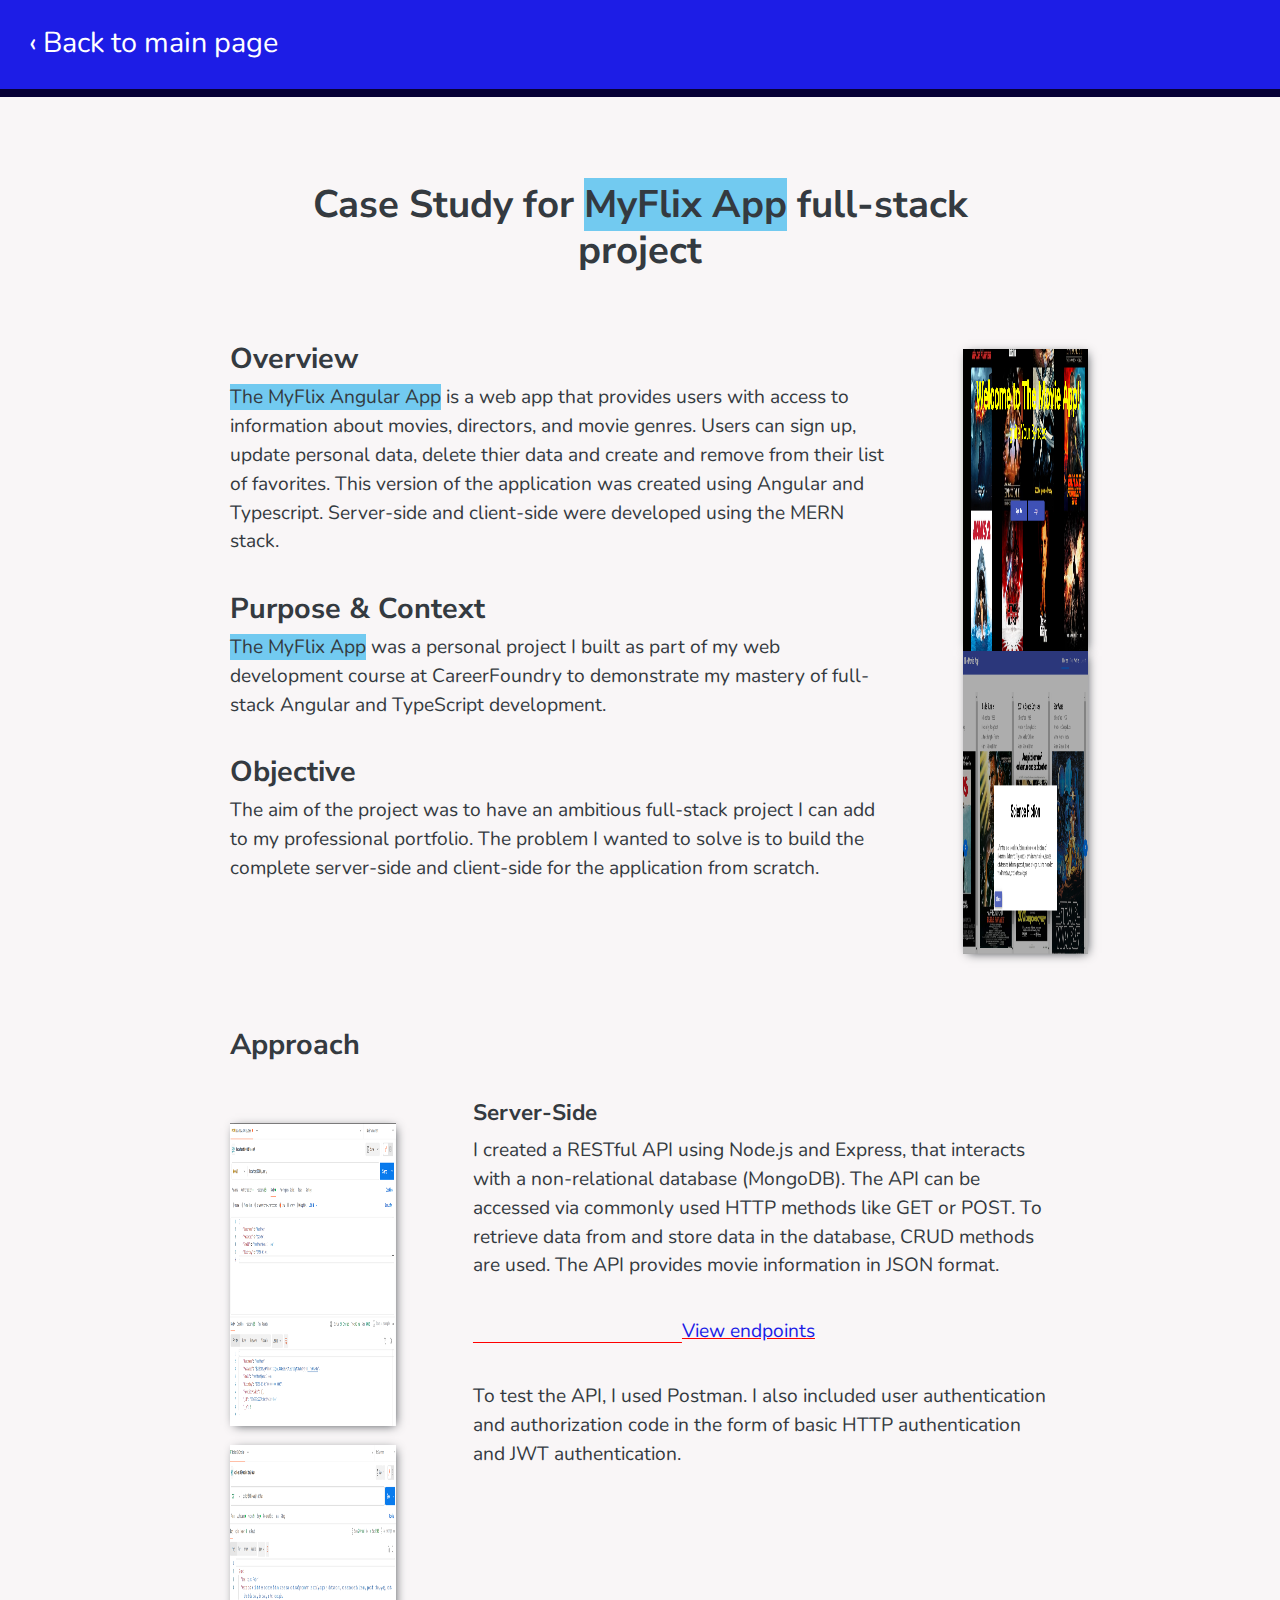
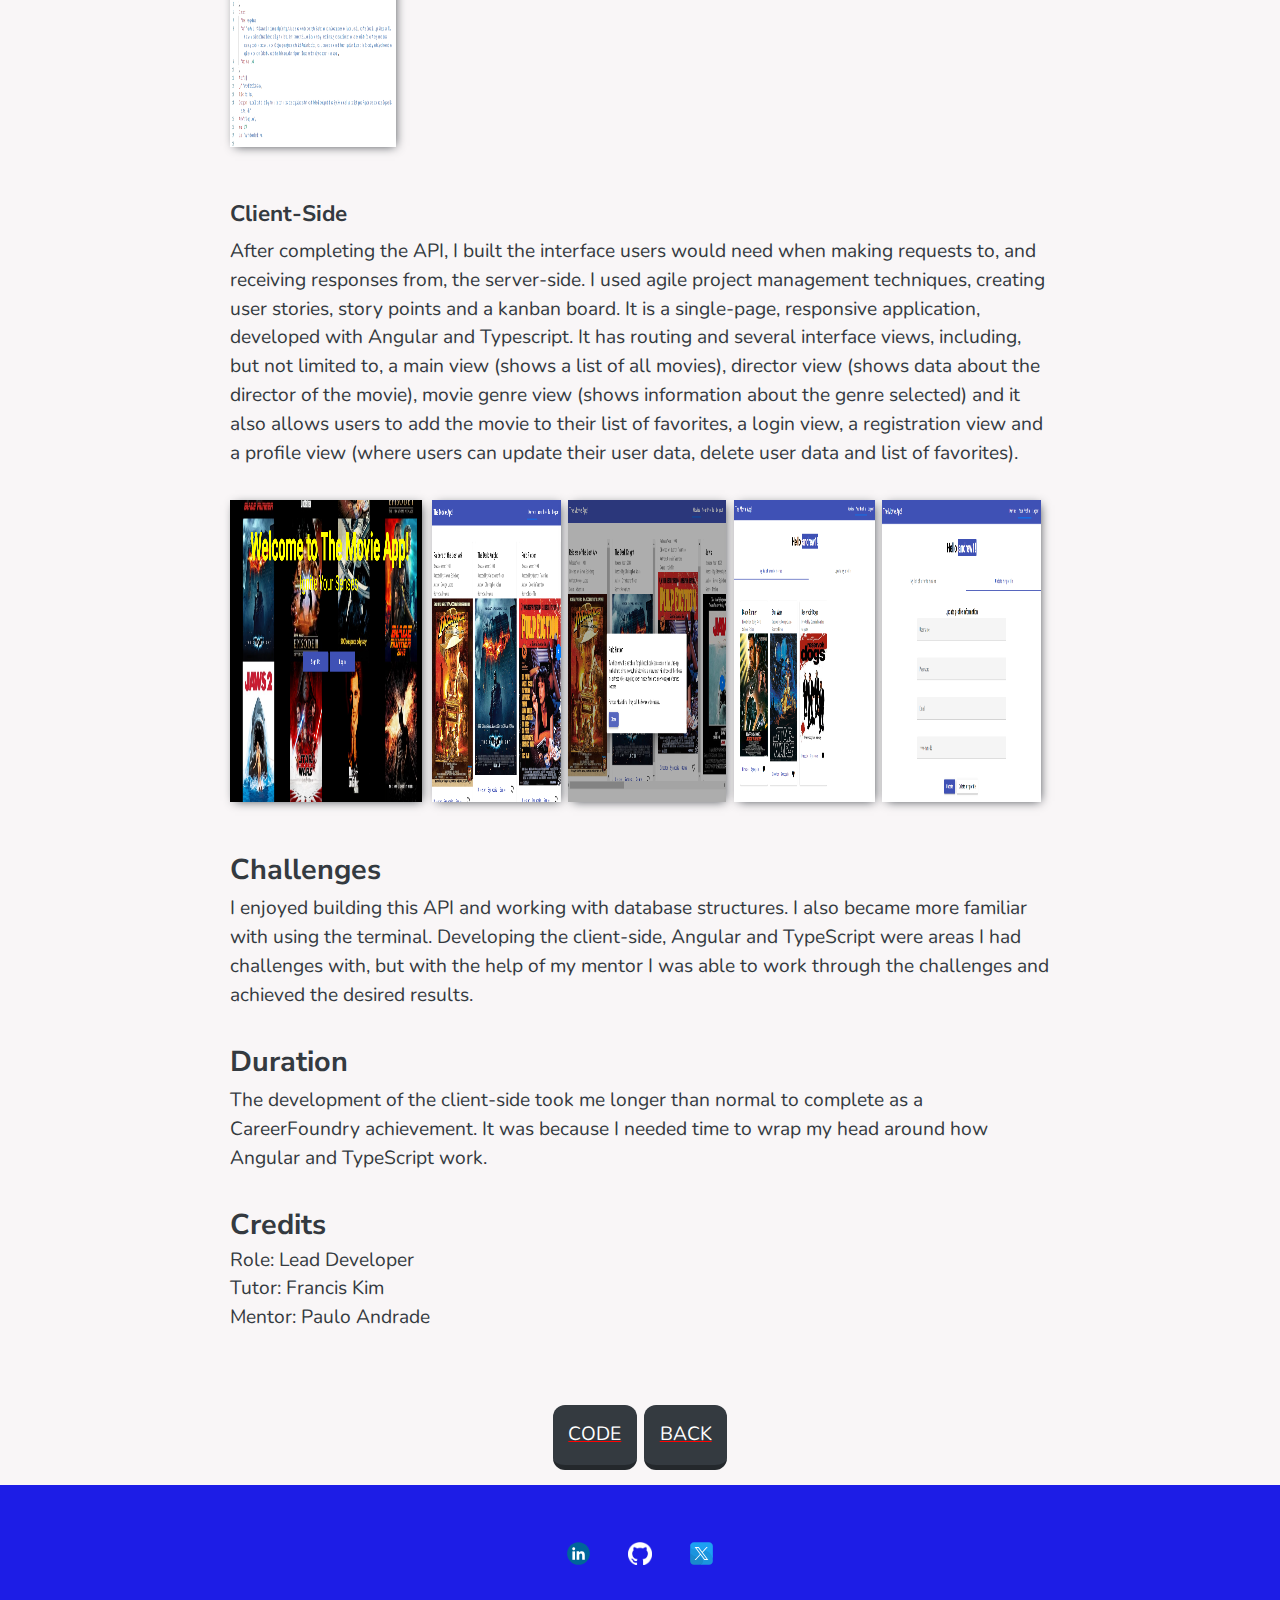
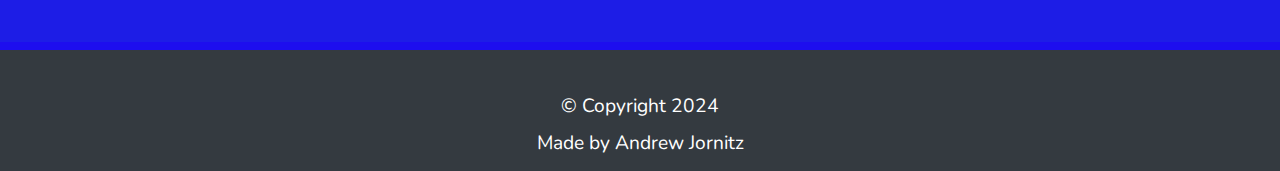
<file: angularcase.html>
<!DOCTYPE html>
<html lang="en">
  <head>
    <meta charset="UTF-8" />
    <meta name="viewport" content="width=device-width, initial-scale=1.0" />
    <meta
      name="description"
      content="Comprehensive case study for the Angular Myflix app movie app project"
    />
    <link
      rel="shortcut icon"
      type="image/png"
      href="assets/mepic2.jpg"
      sizes="32x32"
    />
    <link
      href="https://fonts.googleapis.com/css2?family=Nunito&display=swap"
      rel="stylesheet"
    />
    <link
      href="https://fonts.googleapis.com/css2?family=Nunito&family=Nunito+Sans&display=swap"
      rel="stylesheet"
    />
    <link
      href="https://fonts.googleapis.com/icon?family=Material+Icons"
      rel="stylesheet"
    />
    <link rel="stylesheet" href="css/style.production.css" />
    <title>Case Study The Movie App App</title>
  </head>

  <body class="case-body">
    <header class="case-header">
      <a href="index.html" class="back-link">&#8249; Back to main page</a>
    </header>
    <div class="case-study" id="case-start">
      <h1>
        Case Study for
        <span class="movieapp-style">MyFlix App</span> full-stack project
      </h1>
      <div class="intro">
        <div class="intro-content">
          <h2>Overview</h2>
          <p>
            <span class="movieapp-style">The MyFlix Angular App</span>
            is a web app that provides users with access to information about
            movies, directors, and movie genres. Users can sign up, update
            personal data, delete thier data and create and remove from their
            list of favorites. This version of the application was created using
            Angular and Typescript. Server-side and client-side were developed
            using the MERN stack.
          </p>
          <br />
          <h2>Purpose &amp; Context</h2>
          <p>
            <span class="movieapp-style">The MyFlix App</span> was a personal
            project I built as part of my web development course at
            CareerFoundry to demonstrate my mastery of full-stack Angular and
            TypeScript development.
          </p>
          <br />
          <h2>Objective</h2>
          <p>
            The aim of the project was to have an ambitious full-stack project I
            can add to my professional portfolio. The problem I wanted to solve
            is to build the complete server-side and client-side for the
            application from scratch.
          </p>
        </div>
        <div class="intro-img">
          <img src="assets/myflixlogin.png" alt="screenshot of movie list" />
          <img src="assets/myflixgenre.png" alt="screenshot of movie genre" />
        </div>
      </div>
      <h2 class="approach-title">Approach</h2>
      <div class="server-side">
        <div class="server-content">
          <h3>Server-Side</h3>
          <p>
            I created a RESTful API using Node.js and Express, that interacts
            with a non-relational database (MongoDB). The API can be accessed
            via commonly used HTTP methods like GET or POST. To retrieve data
            from and store data in the database, CRUD methods are used. The API
            provides movie information in JSON format.
          </p>
          <br />
          <p>
            <a
              href="https://github.com/Vanuck/themovieapp-client/blob/main/README.md#endpoints"
              class="endpoint-link"
              target="_blank"
            >
              <span class="material-icons arrow-right"> arrow_right </span
              ><span>View endpoints</span></a
            >
          </p>
          <br />
          <p>
            To test the API, I used Postman. I also included user authentication
            and authorization code in the form of basic HTTP authentication and
            JWT authentication.
          </p>
        </div>
        <div class="server-img">
          <img
            src="assets/passwordhashed.png"
            alt="screenshot of password hashed test"
          />
          <img
            src="assets/getmoviebytitle.png"
            alt="screenshot of get movie by title test"
          />
        </div>
      </div>
      <div class="client-side">
        <div class="client-content">
          <h3>Client-Side</h3>
          <p>
            After completing the API, I built the interface users would need
            when making requests to, and receiving responses from, the
            server-side. I used agile project management techniques, creating
            user stories, story points and a kanban board. It is a single-page,
            responsive application, developed with Angular and Typescript. It
            has routing and several interface views, including, but not limited
            to, a main view (shows a list of all movies), director view (shows
            data about the director of the movie), movie genre view (shows
            information about the genre selected) and it also allows users to
            add the movie to their list of favorites, a login view, a
            registration view and a profile view (where users can update their
            user data, delete user data and list of favorites).
          </p>
        </div>
        <div class="client-img">
          <div>
            <img src="assets/myflixlogin.png" alt="screenshot of login view" />
          </div>
          <div>
            <img
              src="assets/myflixmain.png"
              alt="screenshot of main page view"
            />
          </div>
          <div>
            <img
              src="assets/myflixsynopsis.png"
              alt="screenshot of movie synopsis view"
            />
          </div>
          <div>
            <img
              src="assets/myflixfavs.png"
              alt="screenshot of movie favourites view"
            />
          </div>
          <div>
            <img
              src="assets/myflixupdateprofile.png"
              alt="screenshot of profile view"
            />
          </div>
        </div>
      </div>
      <div class="challenges">
        <h2>Challenges</h2>
        <p>
          I enjoyed building this API and working with database structures. I
          also became more familiar with using the terminal. Developing the
          client-side, Angular and TypeScript were areas I had challenges with,
          but with the help of my mentor I was able to work through the
          challenges and achieved the desired results.
        </p>
      </div>
      <div class="duration">
        <h2>Duration</h2>
        <p>
          The development of the client-side took me longer than normal to
          complete as a CareerFoundry achievement. It was because I needed time
          to wrap my head around how Angular and TypeScript work.
        </p>
      </div>
      <div class="credits">
        <h2>Credits</h2>
        <ul>
          <li>Role: Lead Developer</li>
          <li>Tutor: Francis Kim</li>
          <li>Mentor: Paulo Andrade</li>
        </ul>
      </div>
    </div>
    <div class="project-links">
      <a href="https://github.com/Vanuck/myFlix-Angular-client" target="_blank"
        >Code</a
      >
      <!-- <a href="https://the-top-movie-app.netlify.app/" target="_blank">Demo</a -->
      <a href="index.html" target="_blank">Back</a>
    </div>

    <section class="social case-social">
      <ul>
        <li>
          <a href="https://www.linkedin.com/in/andrewjornitz/" target="_blank"
            ><img src="assets/linkedin.svg" alt="linkedin icon"
          /></a>
        </li>
        <li>
          <a href="https://github.com/Vanuck" target="_blank"
            ><img src="assets/github-mark-white.png" alt="github icon"
          /></a>
        </li>
        <li>
          <a href="https://twitter.com/Ymediocr1ty/" target="_blank"
            ><img src="assets/xlogo.svg" alt="twitter icon"
          /></a>
        </li>
      </ul>
    </section>
    <footer class="case-footer">
      <p class="credit">&copy; Copyright 2024</p>
      <p>Made by Andrew Jornitz</p>
      <a href="#case-start"
        ><span class="material-icons arrow-up"> keyboard_arrow_up </span></a
      >
    </footer>
  </body>
</html>
</file>
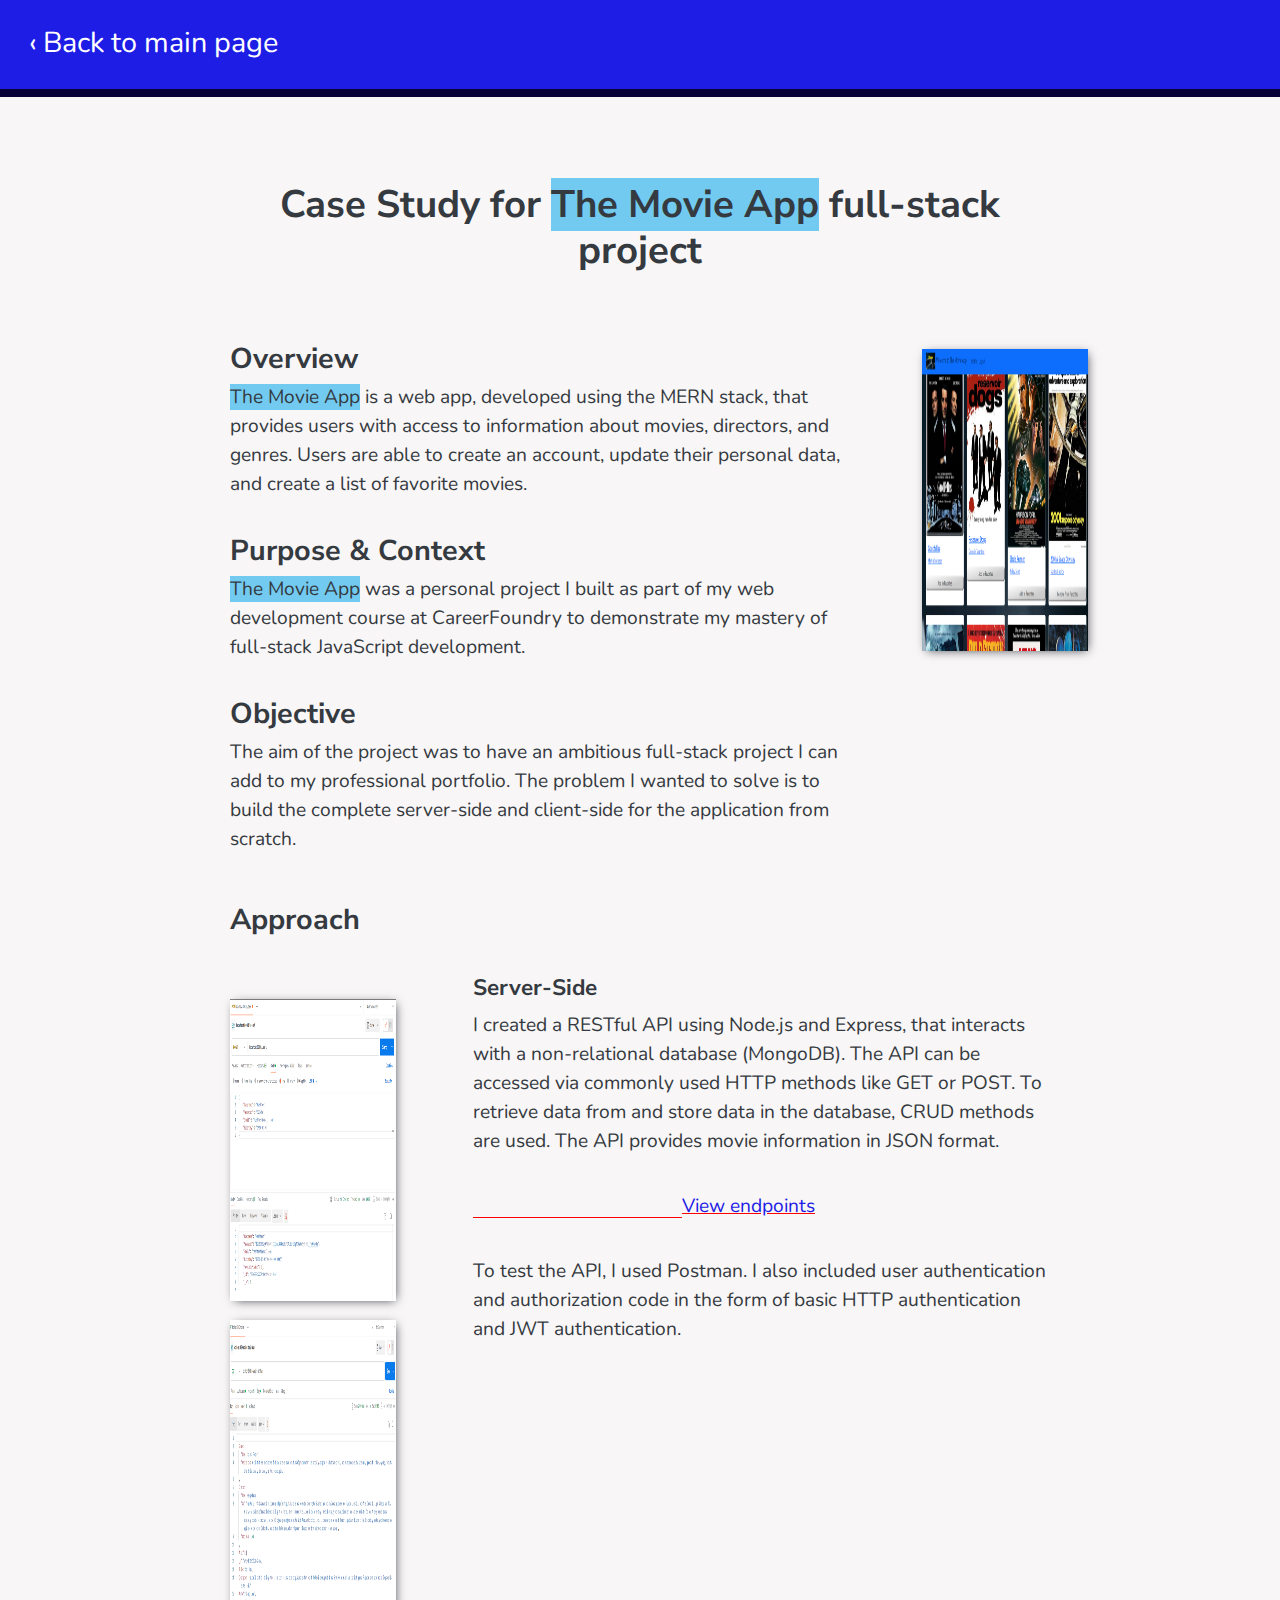
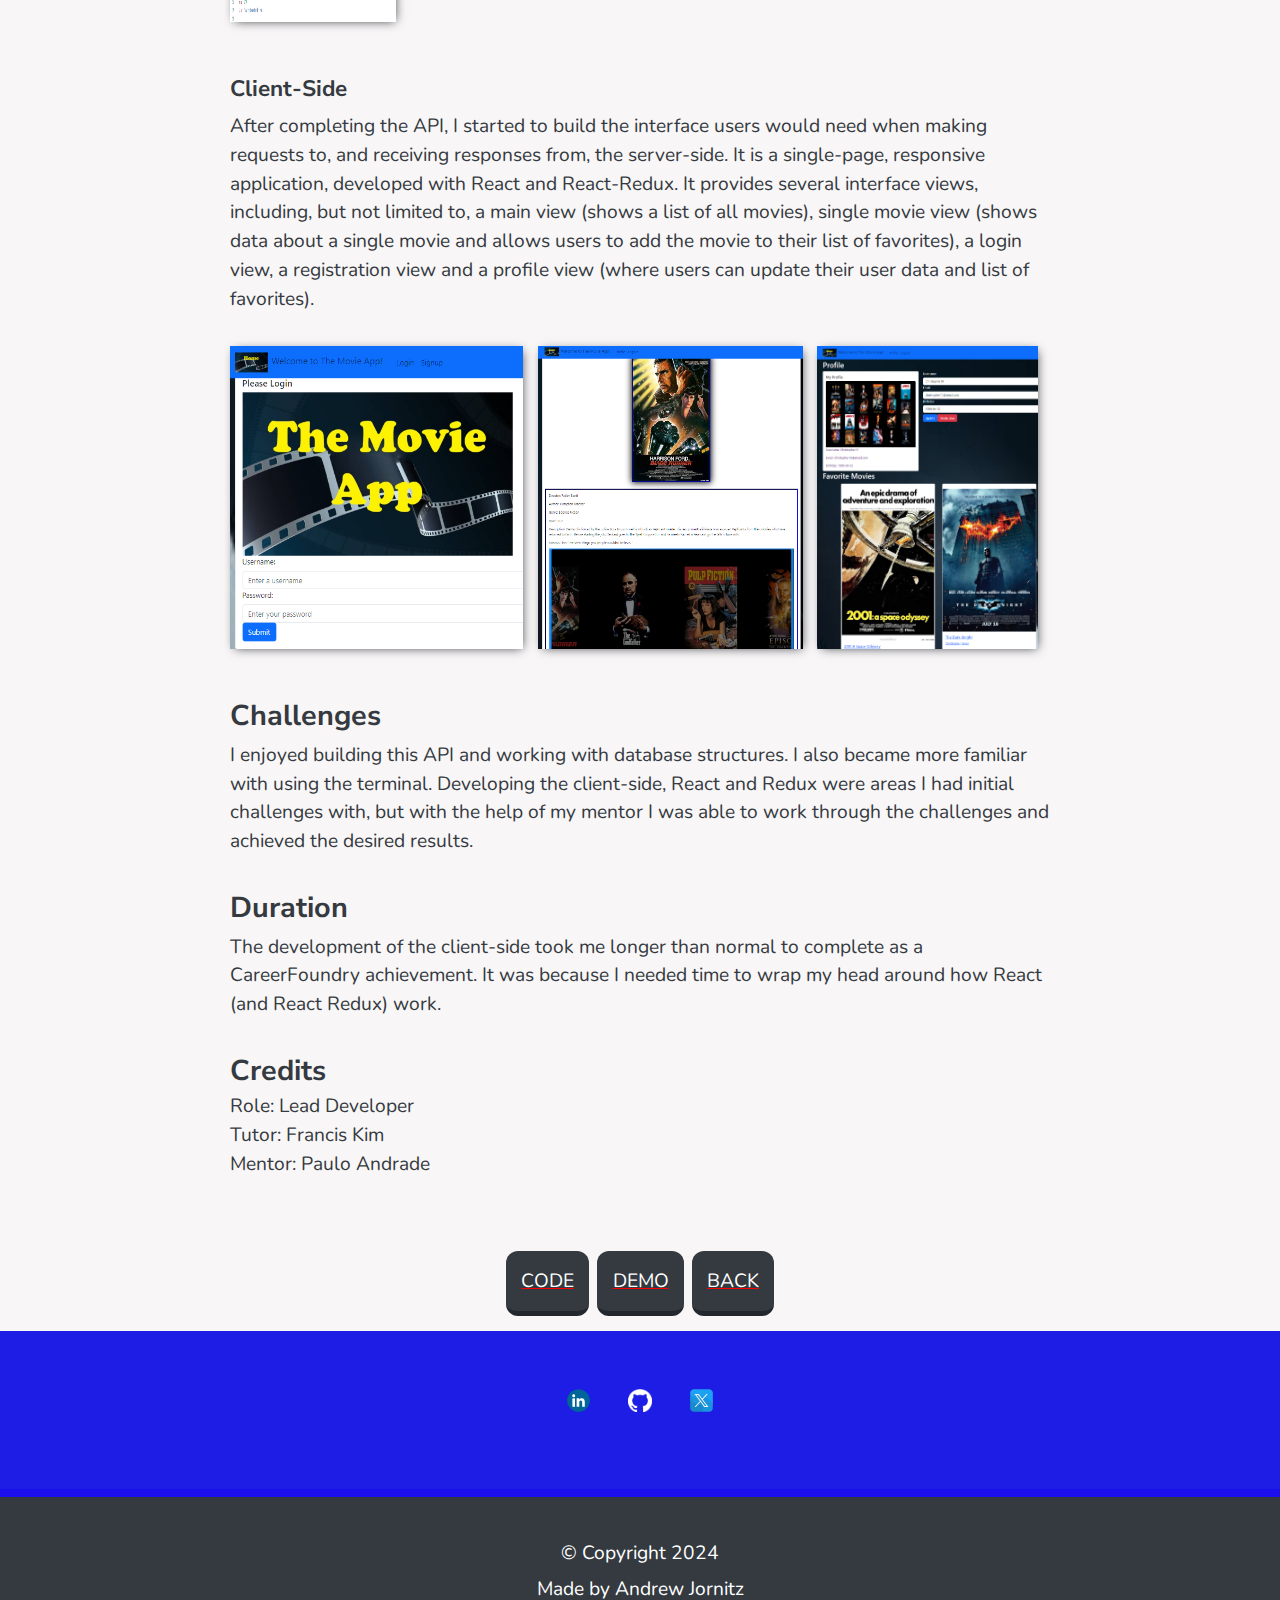
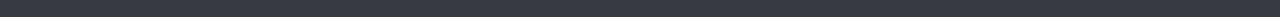
<file: case.html>
<!DOCTYPE html>
<html lang="en">
  <head>
    <meta charset="UTF-8" />
    <meta name="viewport" content="width=device-width, initial-scale=1.0" />
    <meta
      name="description"
      content="Comprehensive case study for the movie app movie app project"
    />
    <link
      rel="shortcut icon"
      type="image/png"
      href="assets/mepic2.jpg"
      sizes="32x32"
    />
    <link
      href="https://fonts.googleapis.com/css2?family=Nunito&display=swap"
      rel="stylesheet"
    />
    <link
      href="https://fonts.googleapis.com/css2?family=Nunito&family=Nunito+Sans&display=swap"
      rel="stylesheet"
    />
    <link
      href="https://fonts.googleapis.com/icon?family=Material+Icons"
      rel="stylesheet"
    />
    <link rel="stylesheet" href="css/style.production.css" />
    <title>Case Study The Movie App App</title>
  </head>

  <body class="case-body">
    <header class="case-header">
      <a href="index.html" class="back-link">&#8249; Back to main page</a>
    </header>
    <div class="case-study" id="case-start">
      <h1>
        Case Study for
        <span class="movieapp-style">The Movie App</span> full-stack project
      </h1>
      <div class="intro">
        <div class="intro-content">
          <h2>Overview</h2>
          <p>
            <span class="movieapp-style">The Movie App</span> is a web app,
            developed using the MERN stack, that provides users with access to
            information about movies, directors, and genres. Users are able to
            create an account, update their personal data, and create a list of
            favorite movies.
          </p>
          <br />
          <h2>Purpose &amp; Context</h2>
          <p>
            <span class="movieapp-style">The Movie App</span> was a personal
            project I built as part of my web development course at
            CareerFoundry to demonstrate my mastery of full-stack JavaScript
            development.
          </p>
          <br />
          <h2>Objective</h2>
          <p>
            The aim of the project was to have an ambitious full-stack project I
            can add to my professional portfolio. The problem I wanted to solve
            is to build the complete server-side and client-side for the
            application from scratch.
          </p>
        </div>
        <div class="intro-img">
          <img
            src="assets/themovieapphome.png"
            alt="screenshot of movie list"
          />
        </div>
      </div>
      <h2 class="approach-title">Approach</h2>
      <div class="server-side">
        <div class="server-content">
          <h3>Server-Side</h3>
          <p>
            I created a RESTful API using Node.js and Express, that interacts
            with a non-relational database (MongoDB). The API can be accessed
            via commonly used HTTP methods like GET or POST. To retrieve data
            from and store data in the database, CRUD methods are used. The API
            provides movie information in JSON format.
          </p>
          <br />
          <p>
            <a
              href="https://github.com/Vanuck/themovieapp-client/blob/main/README.md#endpoints"
              class="endpoint-link"
              target="_blank"
            >
              <span class="material-icons arrow-right"> arrow_right </span
              ><span>View endpoints</span></a
            >
          </p>
          <br />
          <p>
            To test the API, I used Postman. I also included user authentication
            and authorization code in the form of basic HTTP authentication and
            JWT authentication.
          </p>
        </div>
        <div class="server-img">
          <img
            src="assets/passwordhashed.png"
            alt="screenshot of password hashed test"
          />
          <img
            src="assets/getmoviebytitle.png"
            alt="screenshot of get movie by title test"
          />
        </div>
      </div>
      <div class="client-side">
        <div class="client-content">
          <h3>Client-Side</h3>
          <p>
            After completing the API, I started to build the interface users
            would need when making requests to, and receiving responses from,
            the server-side. It is a single-page, responsive application,
            developed with React and React-Redux. It provides several interface
            views, including, but not limited to, a main view (shows a list of
            all movies), single movie view (shows data about a single movie and
            allows users to add the movie to their list of favorites), a login
            view, a registration view and a profile view (where users can update
            their user data and list of favorites).
          </p>
        </div>
        <div class="client-img">
          <div>
            <img
              src="assets/themovieapplogin.png"
              alt="screenshot of login view"
            />
          </div>
          <div>
            <img
              src="assets/themovieappmovie.png"
              alt="screenshot of movie view"
            />
          </div>
          <div>
            <img
              src="assets/themovieappprofile.png"
              alt="screenshot of profile view"
            />
          </div>
        </div>
      </div>
      <div class="challenges">
        <h2>Challenges</h2>
        <p>
          I enjoyed building this API and working with database structures. I
          also became more familiar with using the terminal. Developing the
          client-side, React and Redux were areas I had initial challenges with,
          but with the help of my mentor I was able to work through the
          challenges and achieved the desired results.
        </p>
      </div>
      <div class="duration">
        <h2>Duration</h2>
        <p>
          The development of the client-side took me longer than normal to
          complete as a CareerFoundry achievement. It was because I needed time
          to wrap my head around how React (and React Redux) work.
        </p>
      </div>
      <div class="credits">
        <h2>Credits</h2>
        <ul>
          <li>Role: Lead Developer</li>
          <li>Tutor: Francis Kim</li>
          <li>Mentor: Paulo Andrade</li>
        </ul>
      </div>
    </div>
    <div class="project-links">
      <a href="https://github.com/Vanuck/themovieapp-client" target="_blank"
        >Code</a
      ><a href="https://the-top-movie-app.netlify.app/" target="_blank">Demo</a
      ><a href="index.html" target="_blank">Back</a>
    </div>

    <section class="social case-social">
      <ul>
        <li>
          <a href="https://www.linkedin.com/in/andrewjornitz/" target="_blank"
            ><img src="assets/linkedin.svg" alt="linkedin icon"
          /></a>
        </li>
        <li>
          <a href="https://github.com/Vanuck" target="_blank"
            ><img src="assets/github-mark-white.png" alt="github icon"
          /></a>
        </li>
        <li>
          <a href="https://twitter.com/Ymediocr1ty/" target="_blank"
            ><img src="assets/xlogo.svg" alt="twitter icon"
          /></a>
        </li>
      </ul>
    </section>
    <footer class="case-footer">
      <p class="credit">&copy; Copyright 2024</p>
      <p>Made by Andrew Jornitz</p>
      <a href="#case-start"
        ><span class="material-icons arrow-up"> keyboard_arrow_up </span></a
      >
    </footer>
  </body>
</html>
</file>
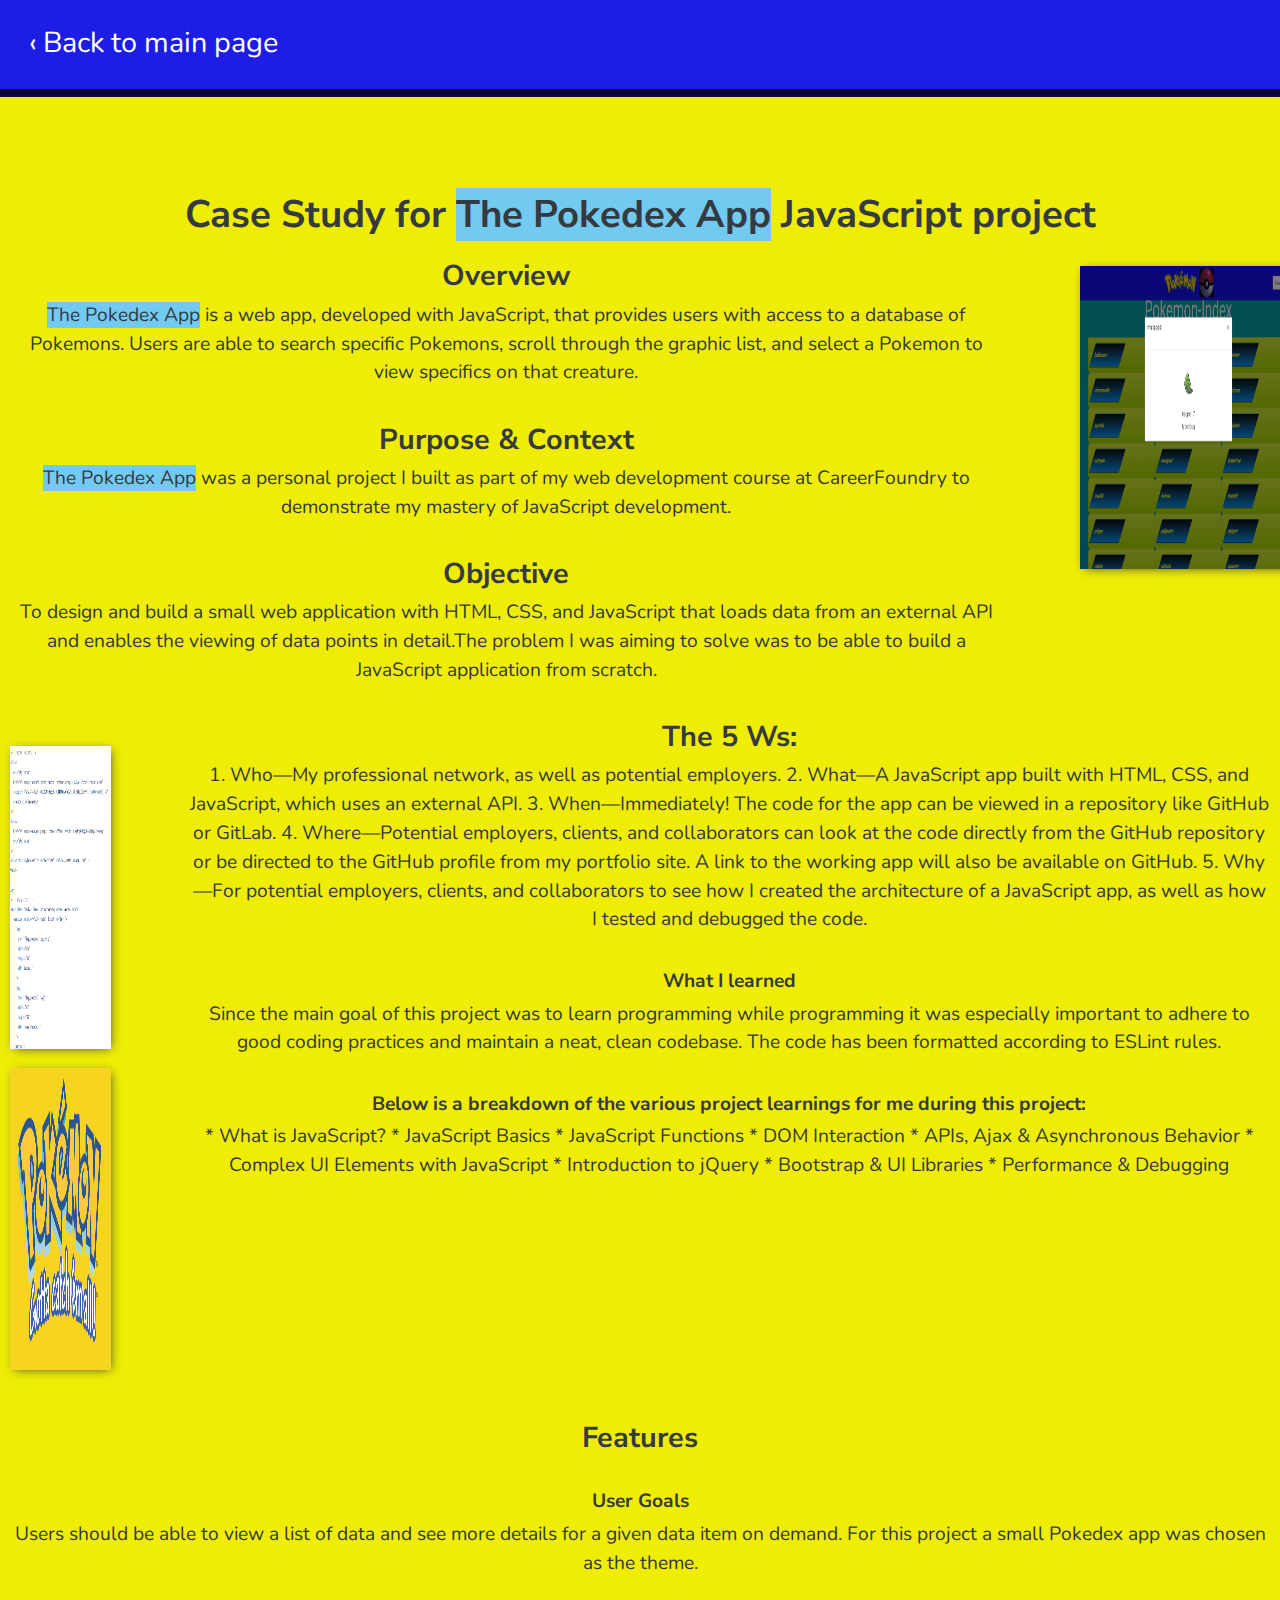
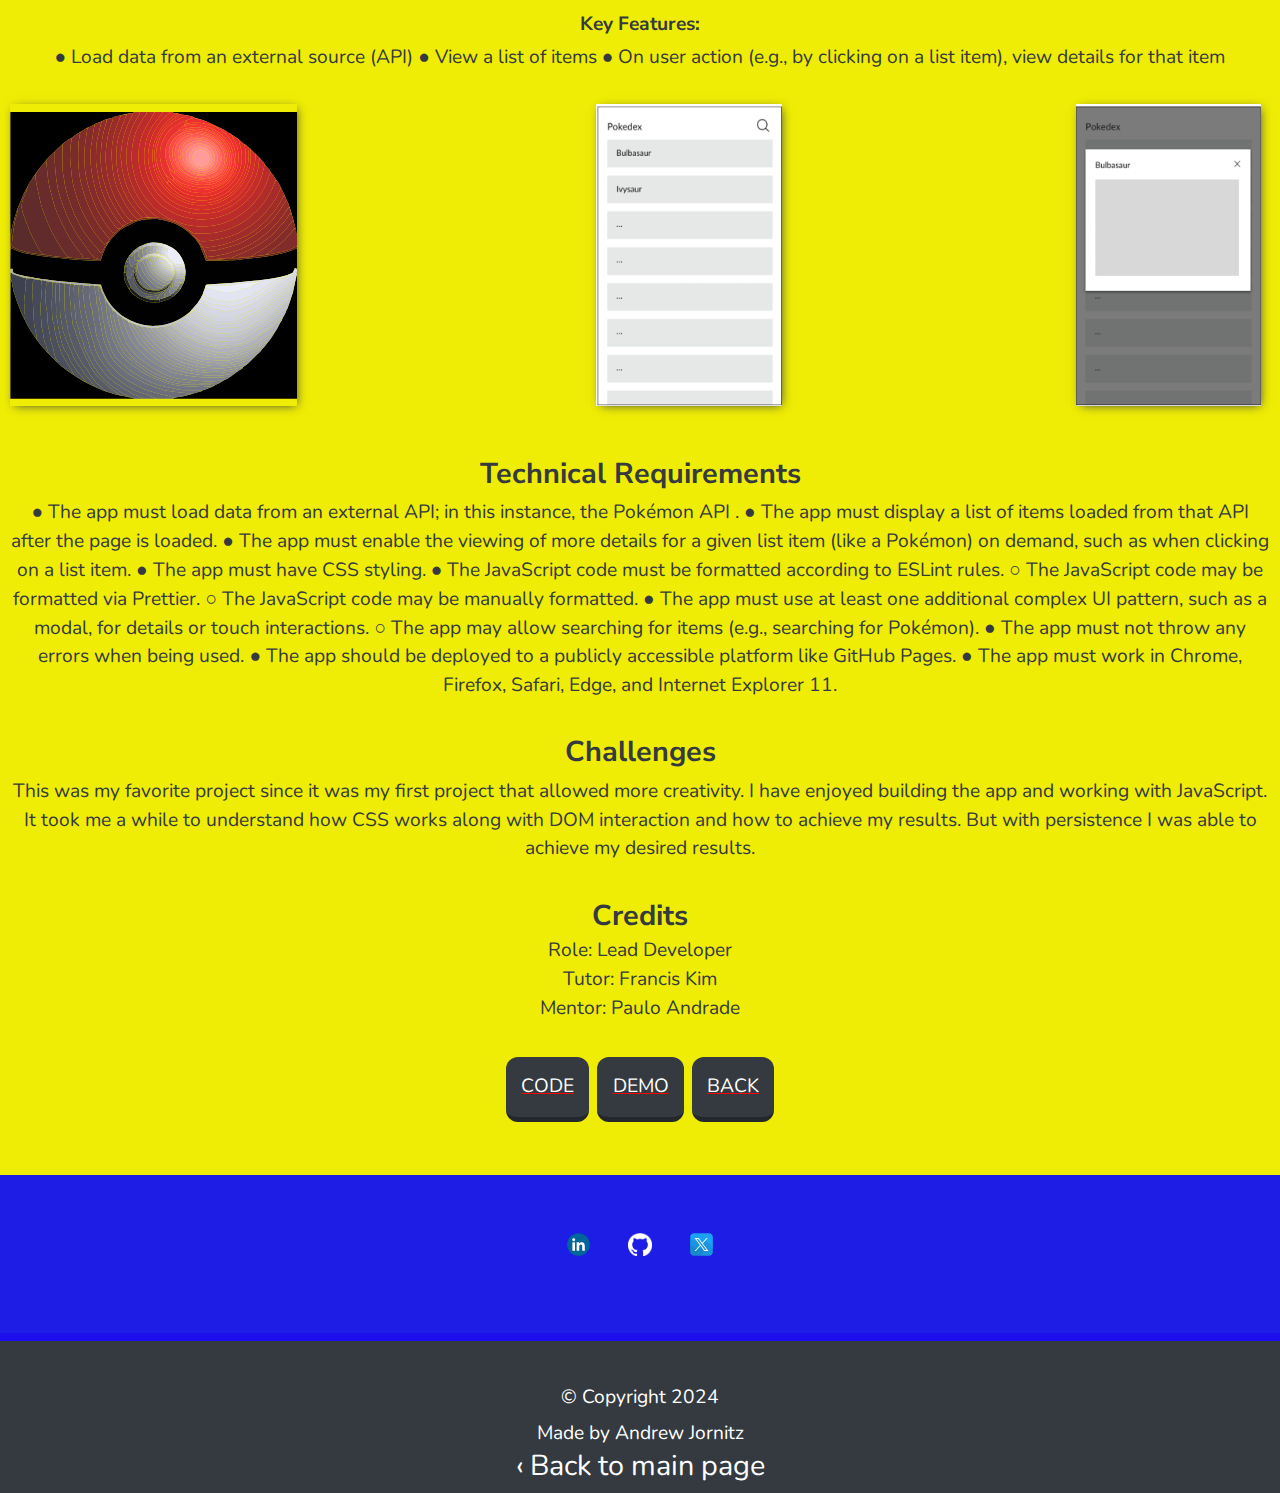
<file: pokecase.html>
<!DOCTYPE html>
<html lang="en">
  <head>
    <meta charset="UTF-8" />
    <meta name="viewport" content="width=device-width, initial-scale=1.0" />
    <meta
      name="description"
      content="Comprehensive case study for the movie app movie app project"
    />
    <link
      rel="shortcut icon"
      type="image/png"
      href="assets/mepic2.jpg"
      sizes="32x32"
    />
    <link
      href="https://fonts.googleapis.com/css2?family=Nunito&display=swap"
      rel="stylesheet"
    />
    <link
      href="https://fonts.googleapis.com/css2?family=Nunito&family=Nunito+Sans&display=swap"
      rel="stylesheet"
    />
    <link
      href="https://fonts.googleapis.com/icon?family=Material+Icons"
      rel="stylesheet"
    />
    <link rel="stylesheet" href="css/style.production.css" />
    <title>Case Study The Movie App App</title>
  </head>

  <body class="case-body">
    <header class="case-header">
      <a href="index.html" class="back-link">&#8249; Back to main page</a>
    </header>
    <section id="pokemonbackground">
      <h1>
        Case Study for
        <span class="movieapp-style">The Pokedex App</span> JavaScript project
      </h1>
      <div class="intro">
        <div class="intro-content">
          <h2>Overview</h2>
          <p>
            <span class="movieapp-style">The Pokedex App</span> is a web app,
            developed with JavaScript, that provides users with access to a
            database of Pokemons. Users are able to search specific Pokemons,
            scroll through the graphic list, and select a Pokemon to view
            specifics on that creature.
          </p>
          <br />
          <h2>Purpose &amp; Context</h2>
          <p>
            <span class="movieapp-style">The Pokedex App</span> was a personal
            project I built as part of my web development course at
            CareerFoundry to demonstrate my mastery of JavaScript development.
          </p>
          <br />
          <h2>Objective</h2>
          <p>
            To design and build a small web application with HTML, CSS, and
            JavaScript that loads data from an external API and enables the
            viewing of data points in detail.The problem I was aiming to solve
            was to be able to build a JavaScript application from scratch.
          </p>
        </div>
        <div class="intro-img">
          <img
            src="assets/pokedexapp.png"
            alt="screenshot of pokedex list with open modal"
          />
        </div>
      </div>
      <div class="approach-title">
        <div class="server-side">
          <div class="server-content">
            <h2>The 5 Ws:</h2>
            <p>
              1. Who—My professional network, as well as potential employers. 2.
              What—A JavaScript app built with HTML, CSS, and JavaScript, which
              uses an external API. 3. When—Immediately! The code for the app
              can be viewed in a repository like GitHub or GitLab. 4.
              Where—Potential employers, clients, and collaborators can look at
              the code directly from the GitHub repository or be directed to the
              GitHub profile from my portfolio site. A link to the working app
              will also be available on GitHub. 5. Why—For potential employers,
              clients, and collaborators to see how I created the architecture
              of a JavaScript app, as well as how I tested and debugged the
              code.
            </p>
            <br />
            <h4>What I learned</h4>
            <p>
              Since the main goal of this project was to learn programming while
              programming it was especially important to adhere to good coding
              practices and maintain a neat, clean codebase. The code has been
              formatted according to ESLint rules.
            </p>
            <br />
            <h4>
              Below is a breakdown of the various project learnings for me
              during this project:
            </h4>
            <p>
              * What is JavaScript? * JavaScript Basics * JavaScript Functions *
              DOM Interaction * APIs, Ajax &amp; Asynchronous Behavior * Complex
              UI Elements with JavaScript * Introduction to jQuery * Bootstrap
              &amp; UI Libraries * Performance &amp; Debugging
            </p>
          </div>
          <div class="server-img">
            <img
              src="assets/Pokedexcode.png"
              alt="screenshot of Pokedex Code snippett"
            />
            <img
              src="assets/Pokemonlogocatchthemall.png"
              alt="screenshot of Pokemon Logo"
            />
          </div>
        </div>
        <div class="client-side">
          <div class="client-content">
            <h2>Features</h2>
            <br />
            <h4>User Goals</h4>
            <p>
              Users should be able to view a list of data and see more details
              for a given data item on demand. For this project a small Pokedex
              app was chosen as the theme.
            </p>
            <br />
            <h4>Key Features:</h4>
            <p>
              ● Load data from an external source (API) ● View a list of items ●
              On user action (e.g., by clicking on a list item), view details
              for that item
            </p>
          </div>
          <div class="client-img">
            <div>
              <img src="assets/pokeball.svg" alt="screenshot of a pokeball" />
            </div>
            <div>
              <img
                src="assets/mockup1.png"
                alt="screenshot of mock up view 1"
              />
            </div>
            <div>
              <img
                src="assets/mockup2.png"
                alt="screenshot of mock up view 2"
              />
            </div>
          </div>
        </div>
        <div class="duration">
          <h2>Technical Requirements</h2>
          <p>
            ● The app must load data from an external API; in this instance, the
            Pokémon API . ● The app must display a list of items loaded from
            that API after the page is loaded. ● The app must enable the viewing
            of more details for a given list item (like a Pokémon) on demand,
            such as when clicking on a list item. ● The app must have CSS
            styling. ● The JavaScript code must be formatted according to ESLint
            rules. ○ The JavaScript code may be formatted via Prettier. ○ The
            JavaScript code may be manually formatted. ● The app must use at
            least one additional complex UI pattern, such as a modal, for
            details or touch interactions. ○ The app may allow searching for
            items (e.g., searching for Pokémon). ● The app must not throw any
            errors when being used. ● The app should be deployed to a publicly
            accessible platform like GitHub Pages. ● The app must work in
            Chrome, Firefox, Safari, Edge, and Internet Explorer 11.
          </p>
        </div>
        <div class="challenges">
          <h2>Challenges</h2>
          <p>
            This was my favorite project since it was my first project that
            allowed more creativity. I have enjoyed building the app and working
            with JavaScript. It took me a while to understand how CSS works
            along with DOM interaction and how to achieve my results. But with
            persistence I was able to achieve my desired results.
          </p>
        </div>
        <div class="credits">
          <h2>Credits</h2>
          <ul>
            <li>Role: Lead Developer</li>
            <li>Tutor: Francis Kim</li>
            <li>Mentor: Paulo Andrade</li>
          </ul>
        </div>
      </div>
      <div class="project-links">
        <a
          href="https://github.com/Vanuck/Simple-JS-App-Pokedex"
          target="_blank"
          >Code</a
        ><a
          href="https://vanuck.github.io/Simple-JS-App-Pokedex/"
          target="_blank"
          >Demo</a
        ><a href="index.html" target="_blank">Back</a>
      </div>
    </section>
    <section class="social case-social">
      <ul>
        <li>
          <a href="https://www.linkedin.com/in/andrewjornitz/" target="_blank"
            ><img src="assets/linkedin.svg" alt="linkedin icon"
          /></a>
        </li>
        <li>
          <a href="https://github.com/Vanuck" target="_blank"
            ><img src="assets/github-mark-white.png" alt="github icon"
          /></a>
        </li>
        <li>
          <a href="https://twitter.com/Ymediocr1ty/" target="_blank"
            ><img src="assets/xlogo.svg" alt="twitter icon"
          /></a>
        </li>
      </ul>
    </section>
    <footer class="case-footer">
      <p class="credit">&copy; Copyright 2024</p>
      <p>Made by Andrew Jornitz</p>
      <a href="#case-start">
        <span class="material-icons arrow-up"> keyboard_arrow_up </span></a
      ><a href="index.html" class="back-link">&#8249; Back to main page</a>
    </footer>
  </body>
</html>
</file>
<file: css/style.production.css>
/* Reset */
* {
  -webkit-box-sizing: border-box;
  box-sizing: border-box;
  margin: 0;
  padding: 0;
}

/* Base Styles */
body {
  background: #343a40;
  color: #fff;
  text-align: center;
  font-family: "Nunito", Verdana, Geneva, sans-serif;
  font-size: 1em;
  line-height: 1.5em;
  scroll-behavior: smooth;
}

h1 {
  font-family: "Nunito Sans", Verdana, Geneva, sans-serif;
}

h2 {
  font-family: "Nunito Sans", Verdana, Geneva, sans-serif;
}

h3 {
  font-family: "Nunito Sans", Verdana, Geneva, sans-serif;
}

h4 {
  font-family: "Nunito Sans", Verdana, Geneva, sans-serif;
}

h5 {
  font-family: "Nunito Sans", Verdana, Geneva, sans-serif;
}

h6 {
  font-family: "Nunito Sans", Verdana, Geneva, sans-serif;
}

h1,
h2,
h3 {
  padding: 0.2em 0;
}

p {
  padding: 0.2em 0;
}

img {
  display: block;
  height: 8cm;
  width: 100%;
}

ul {
  list-style-type: none;
}

a {
  color: #efec05;
  text-decoration-color: red;
}

#main h1 {
  text-transform: uppercase;
}

.btn {
  display: inline-block;
  margin: 0.5em 0;
  padding: 1em 2em;
  background: #1d1de6;
  color: #fff;
  border: 12px solid #fff;
  border-radius: 12px;
  text-decoration: none;
  text-transform: uppercase;
  -webkit-transition-duration: 0.3s;
  -o-transition-duration: 0.3s;
  transition-duration: 0.3s;
}

.btn:hover {
  background: #1d1de6;
}

.card-content {
  padding: 1em;
}

/* Mobile Styles */

/* Header Showcase */

#showing {
  min-height: 450px;
  color: #fff;
  text-align: center;
  height: 100vh;
  overflow-y: hidden;
}

.box-one {
  min-height: 180px;
  background: #1d1de6;
}

.box-two {
  position: relative;
  background: #1d1de6;
}

.portrait {
  position: absolute;
  width: 200px;
  height: 200px;
  margin: auto;
  margin-top: -90px;
  left: 0;
  right: 0;
  border-radius: 50%;
}

#showing h1 {
  margin-top: 0.5em;
  padding-bottom: 0.5em;
}

#showing .content-container {
  padding: 6em 1.5em 0;
}

#showing p {
  padding-bottom: 1.5em;
}

.btn-more {
  margin: 1em;
}

.btn-text {
  display: -webkit-box;
  display: -ms-flexbox;
  display: flex;
  -webkit-box-align: center;
  -ms-flex-align: center;
  align-items: center;
}

.material-icons.arrow-down {
  margin-left: 0.5em;
  color: #f9f6f7;
  font-size: 1em;
}

/* Social Section */
.social {
  padding: 1em 0.5em 0.5em;
  background: #1d1de6;
}

.social ul {
  display: -webkit-box;
  display: -ms-flexbox;
  display: flex;
  -webkit-box-orient: horizontal;
  -webkit-box-direction: normal;
  -ms-flex-direction: row;
  flex-direction: row;
  -webkit-box-pack: center;
  -ms-flex-pack: center;
  justify-content: center;
  margin: 0;
  padding: 1em 1em 1em 1em;
  list-style: none;
}

.social li {
  margin: 0.5em;
  padding: 0.5em;
}

.social img {
  height: 1.2em;
  width: 1.2em;
}

/* Nav Section */
nav {
  position: -webkit-sticky;
  position: sticky;
  top: 0;
  padding: 0 0.5;
  background: #1d1de6;
  color: #fff;
  border-top: 0.5px solid #080137;
  border-bottom: 8px solid #080137;
  text-transform: uppercase;
  z-index: 1;
}

.menu {
  display: -webkit-box;
  display: -ms-flexbox;
  display: flex;
  -ms-flex-wrap: wrap;
  flex-wrap: wrap;
  -webkit-box-pack: end;
  -ms-flex-pack: end;
  justify-content: flex-end;
  -webkit-box-align: center;
  -ms-flex-align: center;
  align-items: center;
}

.menu-item a {
  display: block;
  color: #fff;
}

.hamburger {
  display: -webkit-box;
  display: -ms-flexbox;
  display: flex;
  -webkit-box-pack: end;
  -ms-flex-pack: end;
  justify-content: flex-end;
  margin: 0;
  cursor: pointer;
}

.menu-item {
  padding: 0.5em 0.2em;
  width: 100%;
  text-align: center;
  -webkit-transition-duration: 0.3s;
  -o-transition-duration: 0.3s;
  transition-duration: 0.3s;
}

.menu-item:hover {
  background: #343a40;
}

.menu-item.active {
  background: #343a40;
}

.border {
  border-bottom: 0.5px solid #080137;
}

.hamburger img {
  margin: 0.5em;
  height: 2em;
  width: 2em;
}

.menu-container {
  display: none;
}

.menu-container.visible {
  display: block;
}

.fixed {
  position: fixed;
  width: 100%;
  top: 0;
  z-index: 20;
}

#pokemonbackground {
  padding: 5em 0.5em 2em;
  background: #efec05;
  color: #343a40;
}
/* About Section */

#about {
  padding: 1em 1em 1em;
  background: #0bcce5;
  color: #343a40;
}

.transferable-skills {
  margin-top: 2em;
}

.skills-card {
  margin-bottom: 2em;
  text-align: center;
}

.themovieapp-card h4 {
  text-align: left;
  padding: 0;
  margin-top: 1em;
}

.myflixapp-card h4 {
  text-align: left;
  padding: 0;
  margin-top: 1em;
}

.card-text {
  padding: 1em;
}

.card-text p {
  margin-top: 1em;
}

.dev-card a {
  color: #1d1de6;
}

.dev-card a:hover {
  color: #080137;
}

.dev-card a:active {
  color: #080137;
}

.material-icons {
  color: #1d1de6;
  font-size: 4em;
}

.btn-cv {
  margin-top: 2em;
  border: none;
  border-bottom: 8px solid #080137;
}

.btn-cv:hover {
  background: none;
  color: #343a40;
}

/* Dev-Skills Sections */

#dev-skills {
  display: -webkit-box;
  display: -ms-flexbox;
  display: flex;
  -webkit-box-orient: horizontal;
  -webkit-box-direction: normal;
  -ms-flex-flow: row wrap;
  flex-flow: row wrap;
  -webkit-box-pack: start;
  -ms-flex-pack: start;
  justify-content: flex-start;
  padding: 1.5em;
  background: #343a40;
  color: #fff;
  border-radius: 12px;
}

.devskills-tag {
  margin: 0.3em;
  padding: 0.5em;
  -webkit-box-flex: 1;
  -ms-flex-positive: 1;
  flex-grow: 1;
  max-width: 9em;
  background: linear-gradient(
    to right,
    #2727eb,
    #0099ff,
    #83ef83,
    #de1818,
    #1fc4e9
  );
  -webkit-background-clip: text;
  background-clip: text;
  color: transparent;
  animation: rainbow_animation 6s ease-in-out infinite;
  background-size: 400% 100%;
  /* background: #24282c;
  color: #fff; */
  text-transform: uppercase;
  font-size: 0.8em;
  border-radius: 12px;
}
@keyframes rainbow_animation {
  0%,
  100% {
    background-position: 0 0;
  }

  50% {
    background-position: 100% 0;
  }
}
/* Work Section */

#work {
  padding: 8em 8em 4em;
  background: #f9f6f7;
  color: #343a40;
}

.projects {
  margin-top: 2em;
}

.project-card {
  display: -webkit-box;
  display: -ms-flexbox;
  display: flex;
  -webkit-box-orient: vertical;
  -webkit-box-direction: normal;
  -ms-flex-direction: column;
  flex-direction: column;
  margin-bottom: 5em;
  background: #fff;
  border-radius: 12px;
  -webkit-box-shadow: 2px 2px 10px -3px rgba(52, 58, 64, 0.99);
  box-shadow: 2px 2px 10px -3px rgba(52, 58, 64, 0.99);
}

.card-content {
  -webkit-box-flex: 1;
  -ms-flex: auto;
  flex: auto;
  padding: 1em 1.5em 0;
}

.card-content p {
  margin-top: 1em;
  padding: 0;
  text-align: left;
}

.btn-toggle {
  margin: 1em 0;
  padding: 0;
  color: #343a40;
  background: none;
  font-size: 0.8em;
  cursor: pointer;
}

.btn-toggle:hover {
  background: none;
  color: #343a40;
  border-bottom: 1px solid #343a40;
}

.btn-toggle:active {
  background: #f9f6f7;
  color: #343a40;
}

.read-more-themovieapp {
  display: none;
}

.read-more-themovieapp.visible {
  display: block;
}

.read-more-myflixapp {
  display: none;
}

.read-more-myflixapp.visible {
  display: block;
}
.endpoint-link {
  display: -webkit-box;
  display: -ms-flexbox;
  display: flex;
  -webkit-box-align: center;
  -ms-flex-align: center;
  align-items: center;
  color: #1d1de6;
}

.setup-link {
  display: -webkit-box;
  display: -ms-flexbox;
  display: flex;
  -webkit-box-align: center;
  -ms-flex-align: center;
  align-items: center;
  color: #1d1de6;
}

.arrow-right {
  font-size: 1em;
}

.endpoint-link:hover {
  color: #080137;
}

.setup-link:hover {
  color: #080137;
}

.endpoint-link:active {
  color: #080137;
}

.setup-link:active {
  color: #080137;
}

.checklist {
  margin-top: 1em;
  padding-bottom: 2em;
  list-style-type: "\2713";
  text-align: left;
}

.checklist li {
  margin: 0.5em;
}

.project-links {
  display: -webkit-box;
  display: -ms-flexbox;
  display: flex;
  -webkit-box-orient: horizontal;
  -webkit-box-direction: normal;
  -ms-flex-direction: row;
  flex-direction: row;
  -webkit-box-pack: center;
  -ms-flex-pack: center;
  justify-content: center;
  margin-top: 1em;
  border-radius: 12px;
  padding: 0.8em;
}

.project-links a {
  margin: 0 0.2em;
  padding: 0.8em;
  background: #343a40;
  color: #fff;
  border-bottom: 5px solid #24282c;
  border-radius: 12px;
  text-transform: uppercase;
  -webkit-transition-duration: 0.3s;
  -o-transition-duration: 0.3s;
  transition-duration: 0.3s;
}

.project-links a:hover {
  background: none;
  color: #24282c;
}

/* Contact Section */

#contact {
  padding: 2em;
  background: #0b104b;
  color: #e5f505;
  color: var(#e5f505);
}

#contact h1 {
  padding: 0;
  margin-bottom: 2em;
}

.material-icons.location-icon {
  color: #fff;
}

.email {
  display: -webkit-box;
  display: -ms-flexbox;
  display: flex;
  -webkit-box-orient: horizontal;
  -webkit-box-direction: normal;
  -ms-flex-direction: row;
  flex-direction: row;
  -webkit-box-align: center;
  -ms-flex-align: center;
  align-items: center;
  -webkit-box-pack: center;
  -ms-flex-pack: center;
  justify-content: center;
  color: #e5f505;
}

.mail-icon {
  margin-right: 0.2em;
  padding: 0;
  color: #e5f505;
  font-size: 2em;
}

/* Footer */

#main-footer {
  padding: 2em 1em 0.5em;
  border-top: 8px solid #080137;
  text-align: center;
}

.arrow-up {
  margin: 1em;
  padding: 0;
  color: #fff;
  font-size: 2em;
  background: #24282c;
  border-radius: 50%;
}

.arrow-up:hover {
  background: #f9f6f7;
  color: #343a40;
}

/* Case Study Page */

.case-body {
  background: #f9f6f7;
  color: #343a40;
}

.movieapp-style {
  background: #72caf0;
}

.myflixapp-style {
  background: #72caf0;
}
.case-header {
  position: -webkit-sticky;
  position: sticky;
  top: 0;
  padding: 1.5em;
  background: #1d1de6;
  border-bottom: 8px solid #080137;
  text-align: left;
  z-index: 1;
}

.back-link {
  text-decoration: none;
  color: #fff;
  font-size: 1.5em;
}

.back-link:hover {
  color: #343a40;
}

.case-study {
  padding: 2em;
  text-align: left;
}

.case-study h1 {
  padding: 1.2em;
  line-height: 1.2em;
  text-align: center;
}

.intro img,
.server-img img,
.client-img img {
  -webkit-box-shadow: 2px 2px 10px -3px rgba(52, 58, 64, 0.99);
  box-shadow: 2px 2px 10px -3px rgba(52, 58, 64, 0.99);
}

.intro-img,
.server-img,
.client-img {
  margin-top: 1.5em;
  margin-bottom: 1.5em;
}

.server-side {
  margin-top: 1.5em;
}

.server-img img,
.client-img img {
  margin-bottom: 1em;
}

.client-content {
  padding-top: 0;
}

.challenges,
.duration,
.credits {
  margin-top: 1.5em;
}

.social.case-social {
  padding-top: 1em;
  padding-bottom: 2em;
}

.case-footer {
  padding: 2em 1em 0.5em;
  background: #343a40;
  color: #fff;
  border-top: 8px solid #1d0eee;
  text-align: center;
}

/* Small tablet styles */

@media screen and (min-width: 576px) {
  .social {
    padding: 1em 0.5em 1em;
  }
}

/* Medium tablet styles */

@media screen and (min-width: 760px) {
  .grid {
    display: -ms-grid;
    display: grid;
    -ms-grid-columns: 1fr 2em 1fr 2em;
    grid-template-columns: 1fr 1fr;
    justify-items: center;
    -webkit-box-pack: center;
    -ms-flex-pack: center;
    justify-content: center;
    -webkit-column-gap: 2em;
    -moz-column-gap: 2em;
    column-gap: 2em;
  }

  .content-container {
    margin: 0 4em;
  }

  .social {
    padding: 1em 0.5em 1em;
  }

  nav {
    padding: 0 2em;
  }

  .hamburger {
    display: none;
  }

  .menu-container {
    display: block;
  }

  .menu-item {
    display: block;
    width: auto;
    padding: 1em;
  }

  .menu-item a {
    padding: 0.2em 0.5em;
  }

  .border {
    border: none;
  }

  .projects-grid {
    display: -ms-grid;
    display: grid;
    -ms-grid-columns: 1fr 6em 1fr 6em 1fr 6em;
    grid-template-columns: 1fr 1fr 1fr;
    justify-items: center;
    -webkit-box-pack: center;
    -ms-flex-pack: center;
    justify-content: center;
    -webkit-column-gap: 6em;
    -moz-column-gap: 6em;
    column-gap: 6em;
  }

  .arrow-up {
    display: none;
  }

  .case-study {
    margin: 0 10em;
  }
}

/* Large tablets and laptops */

@media screen and (min-width: 992px) {
  .grid {
    display: -ms-grid;
    display: grid;
    -ms-grid-columns: 1fr 3em 1fr 3em 1fr 3em;
    grid-template-columns: 1fr 1fr 1fr;
    -webkit-column-gap: 2em;
    -moz-column-gap: 2em;
    column-gap: 2em;
  }

  .content-container {
    margin: 0 20em;
  }

  .card-title {
    min-height: 74px;
  }

  #work {
    padding: 5em 1em 2em;
  }

  #dev-skills {
    -webkit-box-pack: center;
    -ms-flex-pack: center;
    justify-content: center;
  }

  .intro {
    display: -webkit-box;
    display: -ms-flexbox;
    display: flex;
    -webkit-box-pack: justify;
    -ms-flex-pack: justify;
    justify-content: space-between;
  }

  .intro-content {
    margin-right: 2em;
    padding-top: 1em;
  }

  .intro img {
    margin-left: 2em;
  }

  .approach-title {
    margin-top: 1.5em;
  }

  .server-side {
    display: -webkit-box;
    display: -ms-flexbox;
    display: flex;
    -webkit-box-orient: horizontal;
    -webkit-box-direction: reverse;
    -ms-flex-direction: row-reverse;
    flex-direction: row-reverse;
    -webkit-box-pack: justify;
    -ms-flex-pack: justify;
    justify-content: space-between;
  }

  .server-content {
    margin-left: 2em;
  }

  .server-img {
    margin-right: 2em;
  }

  .client-img {
    display: -webkit-box;
    display: -ms-flexbox;
    display: flex;
    -webkit-box-pack: justify;
    -ms-flex-pack: justify;
    justify-content: space-between;
  }

  .client-img img {
    width: 95%;
  }
}

/* Desktop styles */
@media screen and (min-width: 1200px) {
  body {
    font-size: 1.2em;
  }

  .content-container {
    margin: 0 20em;
  }

  .menu li {
    padding: 1em 2em;
  }

  #about {
    padding: 1em 1em 1em;
  }

  .transferable-skills {
    margin: 1em 0;
  }

  #work {
    padding: 5em 5em;
  }

  .projects {
    margin-top: 3em;
  }

  .projects-grid {
    display: -ms-grid;
    display: grid;
    -ms-grid-columns: 1fr 6em 1fr 6em 1fr 6em;
    grid-template-columns: 1fr 1fr 1fr;
  }

  .project-card {
    margin-bottom: 1em;
  }

  #contact {
    padding: 3em;
  }
}

/* XXL screen styles */

@media screen and (min-width: 1500px) {
  .card-title {
    min-height: auto;
  }
}

@media screen and (min-width: 1700px) {
  .content-container {
    margin: 0 30em;
  }
}
</file>
